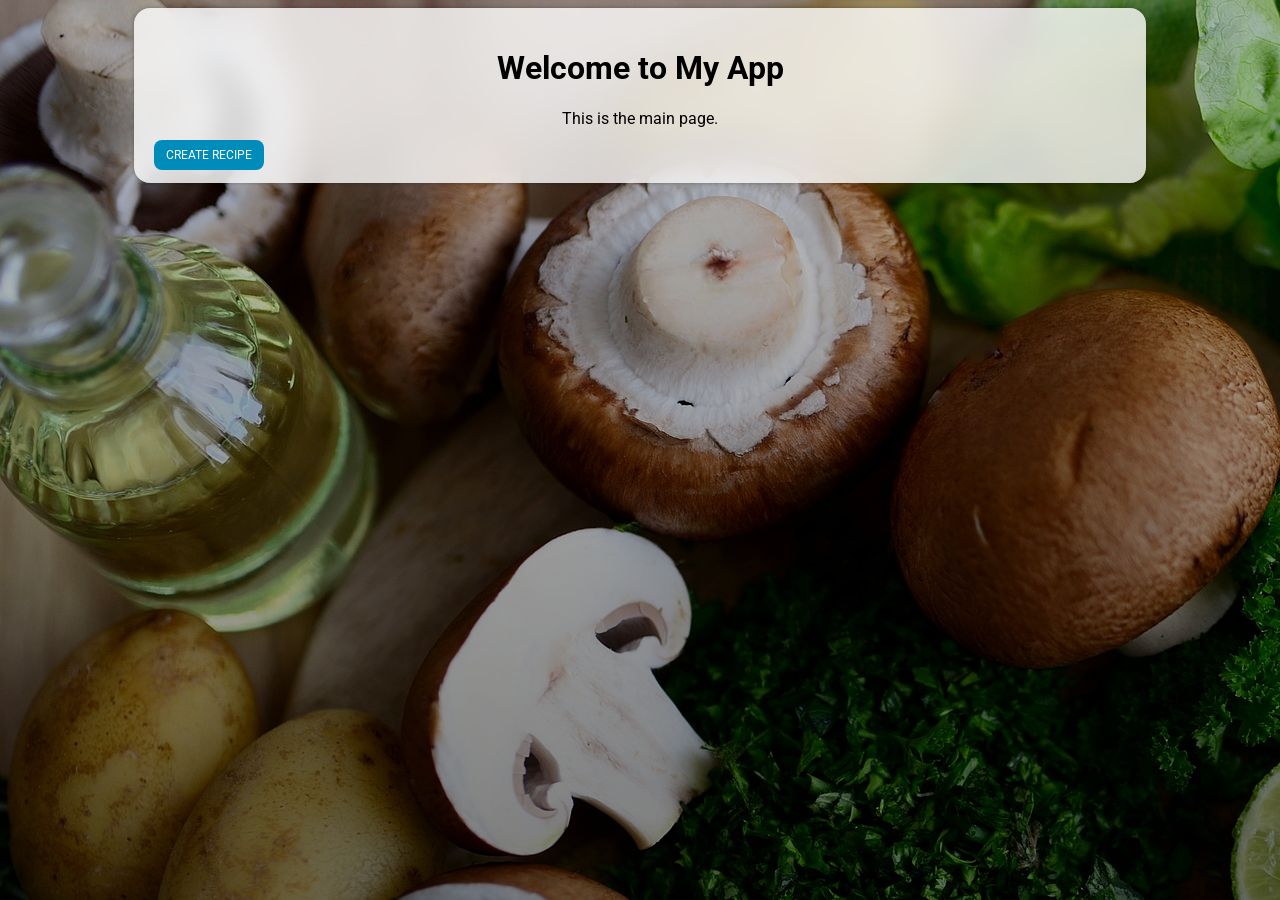
<file: app/frontend/index.html>
<!DOCTYPE html>
<html lang="en">
  <head>
    <meta charset="UTF-8" />
    <meta name="viewport" content="width=device-width, initial-scale=1.0" />
    <title>Recipe Card App</title>
    <link rel="stylesheet" href="styles/main.css" />
    <link rel="preconnect" href="https://fonts.googleapis.com" />
    <link rel="preconnect" href="https://fonts.gstatic.com" crossorigin />
    <link
      href="https://fonts.googleapis.com/css2?family=Roboto:ital,wght@0,100..900;1,100..900&display=swap"
      rel="stylesheet"
    />
  </head>
  <body>
    <div class="page">
      <header>
        <!-- Include a reusable header component -->
        <!-- Example: -->
        <!-- <include src="components/header.html"></include> -->
      </header>

      <main>
        <h1>Welcome to My App</h1>
        <p>This is the main page.</p>
        <a href="/create_recipe.html" class="btn btn-primary">Create Recipe</a>
      </main>

      <footer>
        <!-- Include a reusable footer component -->
      </footer>
    </div>
    <script src="scripts/recipe.js"></script>
  </body>
</html>
</file>
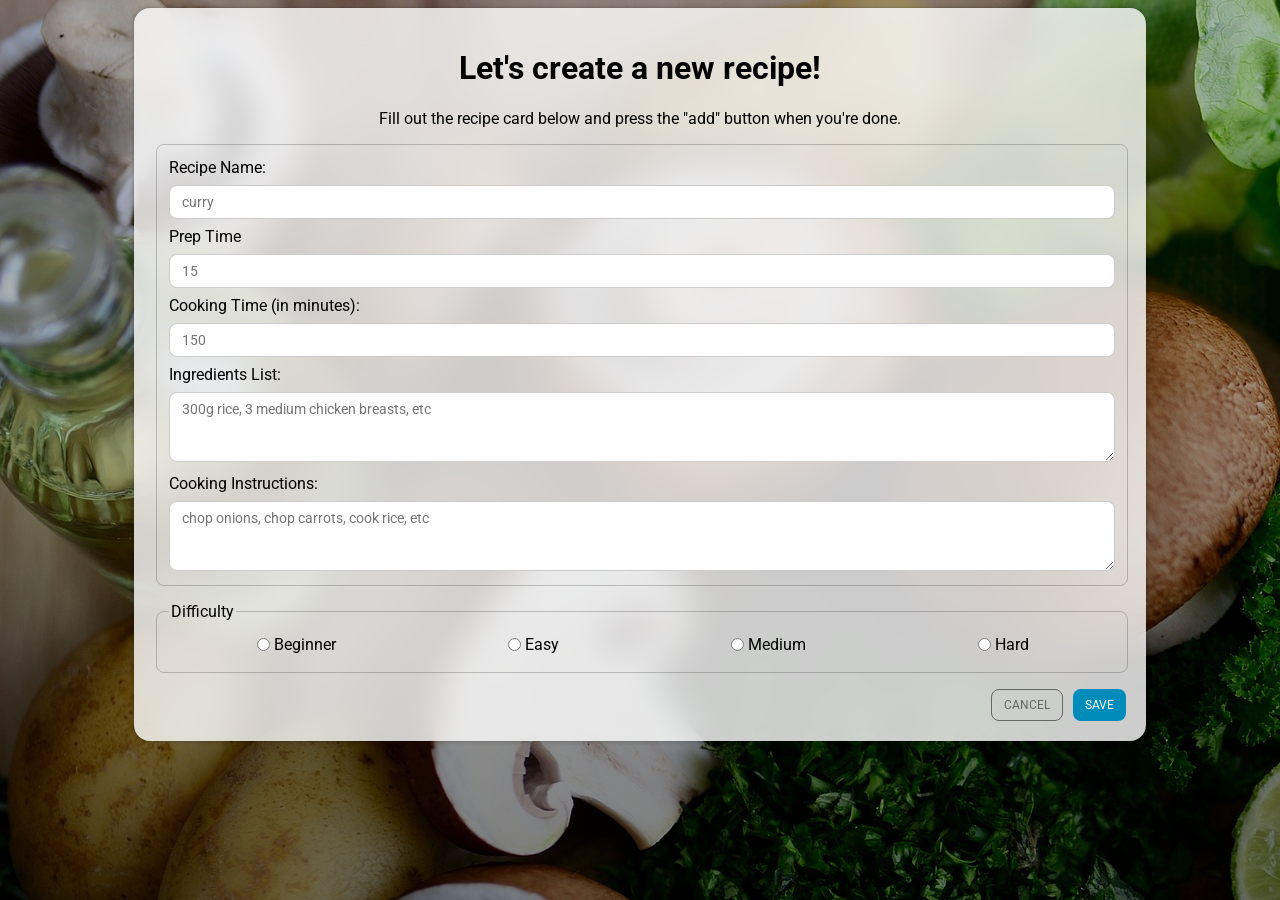
<file: app/frontend/create_recipe.html>
<!DOCTYPE html>
<html lang="en">
  <head>
    <meta charset="UTF-8" />
    <meta name="viewport" content="width=device-width, initial-scale=1.0" />
    <title>Create Recipe</title>
    <link rel="stylesheet" href="styles/main.css" />
    <link rel="preconnect" href="https://fonts.googleapis.com" />
    <link rel="preconnect" href="https://fonts.gstatic.com" crossorigin />
    <link
      href="https://fonts.googleapis.com/css2?family=Roboto:ital,wght@0,100..900;1,100..900&display=swap"
      rel="stylesheet"
    />
  </head>
  <body>
    <div class="page">
      <header>
        <!-- Include a reusable header component -->
        <!-- Example: -->
        <!-- <include src="components/header.html"></include> -->
      </header>

      <main>
        <h1>Let's create a new recipe!</h1>
        <p>
          Fill out the recipe card below and press the "add" button when you're
          done.
        </p>
        <form onsubmit="return createRecipe(event)" class="recipe-form">
          <fieldset>
            <label for="name" class="main">Recipe Name:</label>
            <input
              required
              type="text"
              id="name"
              name="name"
              placeholder="curry"
              class="text-field"
            />
            <label for="prep-time" class="main">Prep Time</label>
            <input
              required
              type="number"
              id="prep-time"
              name="prep_time_mins"
              placeholder="15"
              class="text-field"
            />
            <label for="cooking-time" class="main"
              >Cooking Time (in minutes):</label
            >
            <input
              required
              type="number"
              id="cooking-time"
              name="cook_time_mins"
              placeholder="150"
              class="text-field"
            />
            <label for="ingredients-list" class="main">Ingredients List:</label>
            <textarea
              required
              id="ingredients-list"
              name="ingredients"
              row="3"
              placeholder="300g rice, 3 medium chicken breasts, etc"
            ></textarea>
            <label for="cooking-instructions" class="main"
              >Cooking Instructions:</label
            >
            <textarea
              required
              id="cooking-instructions"
              row="3"
              name="instructions"
              placeholder="chop onions, chop carrots, cook rice, etc"
            ></textarea>
          </fieldset>
          <fieldset>
            <legend>Difficulty</legend>
            <div class="difficulty">
              <label for="difficulty-beginner"
                ><input
                  required
                  type="radio"
                  id="difficulty-beginner"
                  name="difficulty"
                  value="beginner"
                /><span>Beginner</span></label
              >
              <label for="difficulty-easy"
                ><input
                  required
                  type="radio"
                  id="difficulty-easy"
                  name="difficulty"
                  value="easy"
                />Easy</label
              >
              <label for="difficulty-medium"
                ><input
                  required
                  type="radio"
                  id="difficulty-medium"
                  name="difficulty"
                  value="medium"
                />Medium</label
              >
              <label for="difficulty-hard"
                ><input
                  required
                  type="radio"
                  id="difficulty-hard"
                  name="difficulty"
                  value="hard"
                />Hard</label
              >
            </div>
          </fieldset>
          <div class="actions">
            <a href="/" class="btn btn-secondary">cancel</a>
            <button type="submit" class="btn btn-primary">save</button>
          </div>
        </form>
      </main>

      <footer>
        <!-- Include a reusable footer component -->
      </footer>
    </div>
    <script src="scripts/recipe.js"></script>
  </body>
</html>
</file>
<file: app/frontend/styles/main.css>
* {
  box-sizing: border-box;
  font-family: "Roboto", serif;
  font-optical-sizing: auto;
  font-style: normal;
  font-variation-settings: "wdth" 100;
}

body {
  background-image: url(../assets/images/mushrooms-8058299_1920.jpg);
}

body::after {
  content: "";
  width: 100%;
  height: 100%;
  background: linear-gradient(rgba(0, 0, 0, 0.2), rgba(0, 0, 0, 0.5));
  position: absolute;
  top: 0;
  left: 0;
  z-index: -1;
}

h1,
p {
  text-align: center;
}

label {
  margin: 0.5rem auto;
}

form {
  margin: 0 auto;
  width: 100%;
}

fieldset {
  width: 100%;
  border-color: #0b56f4;
  border: 1px solid rgba(0, 0, 0, 0.2);
  border-radius: 8px;
}

.text-field {
  width: 100%;
}

textarea {
  width: 100%;
  max-width: 100%;
  min-width: 100%;
  min-height: 70px;
  resize: vertical;
}

.actions {
  display: flex;
  justify-content: flex-end;
  width: 100%;
  gap: 10px;
}

.btn {
  all: unset;
  padding: 8px 12px;
  transition-duration: 0.3s;
  text-align: center;
  border-radius: 8px;
  text-transform: uppercase;
  font-size: 12px;
}

.btn-primary {
  background-color: #008cba;
  color: white;
  border: none;
}

.btn-primary:hover {
  background-color: #10a5d6;
}

.btn-secondary {
  border: 1px solid #666666;
  color: #666666;
}

.btn-secondary:hover {
  background-color: #666666;
  color: white;
}

.text-field,
textarea {
  padding: 8px 12px;
  border-radius: 8px;
  border: 1px solid rgba(0, 0, 0, 0.2);
  font-size: 14px;
}

.page {
  width: 80%;
  background-color: rgba(255, 255, 255, 0.8);
  backdrop-filter: blur(16px);
  border-radius: 16px;
  box-shadow: 0 0 4px rgba(0, 0, 0, 0.3);
  margin-left: auto;
  margin-right: auto;
  padding: 20px;
  max-width: 1250px;
}

.main {
  display: block;
}

.difficulty {
  display: flex;
  justify-content: space-between;
}

.difficulty label {
  display: flex;
  align-items: center;
}

.difficulty input {
  margin: 2px;
  margin-right: 4px;
}

.recipe-form {
  display: flex;
  flex-direction: column;
  gap: 16px;
}
</file>
